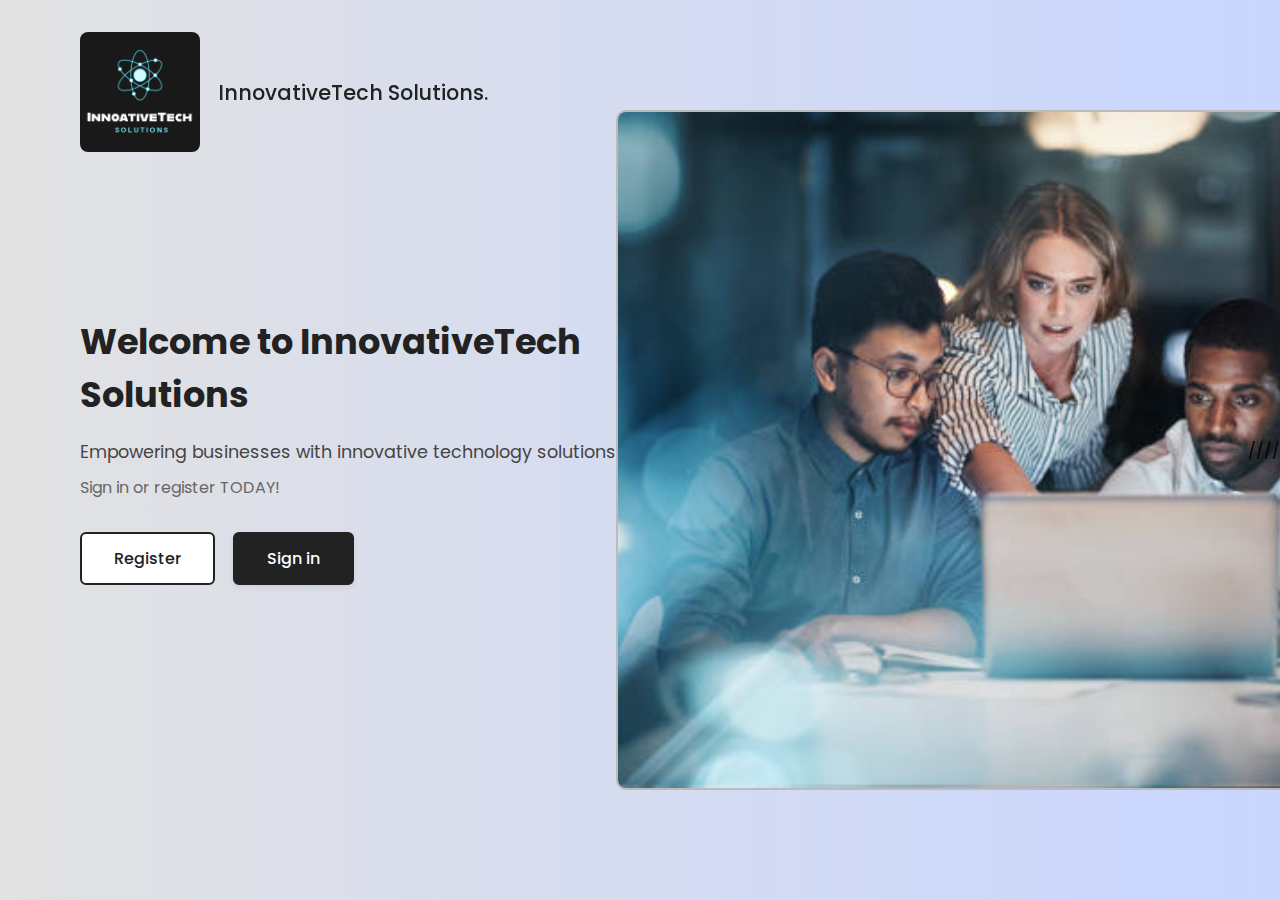
<file: UnsecureVersion/index.html>
<!doctype html>
<html lang="en">
  <head>
    <meta charset="UTF-8">
    <meta name="viewport" content="width=device-width, initial-scale=1.0">
    <title>InnovativeTech Solutions</title>
    <link rel="stylesheet" href="style.css">
    <link rel="stylesheet" href="indexpage.css">
  </head>
  <body>
    <div class="landing-container">
      <div class="logo-row">
        <img src="images/Logo.png" alt="Company Logo" class="logo-img">
        <span class="company-name">InnovativeTech Solutions.</span>
      </div>
      <div class="main-content">
        <div class="left-section">
          <div class="welcome-title">Welcome to InnovativeTech Solutions</div>
          <div class="tagline">Empowering businesses with innovative technology solutions.</div>
          <div class="subtext">Sign in or register TODAY!</div>
          <div class="button-row">
            <a href="register.php" class="btn-outline">Register</a>
            <a href="login.php" class="btn-filled">Sign in</a>
          </div>
        </div>
        <div class="right-section">
          <img src="images/stockphoto.jpg" alt="Stock Photo" class="stock-image">
        </div>
      </div>
    </div>
  </body>
</html> 


////
</file>
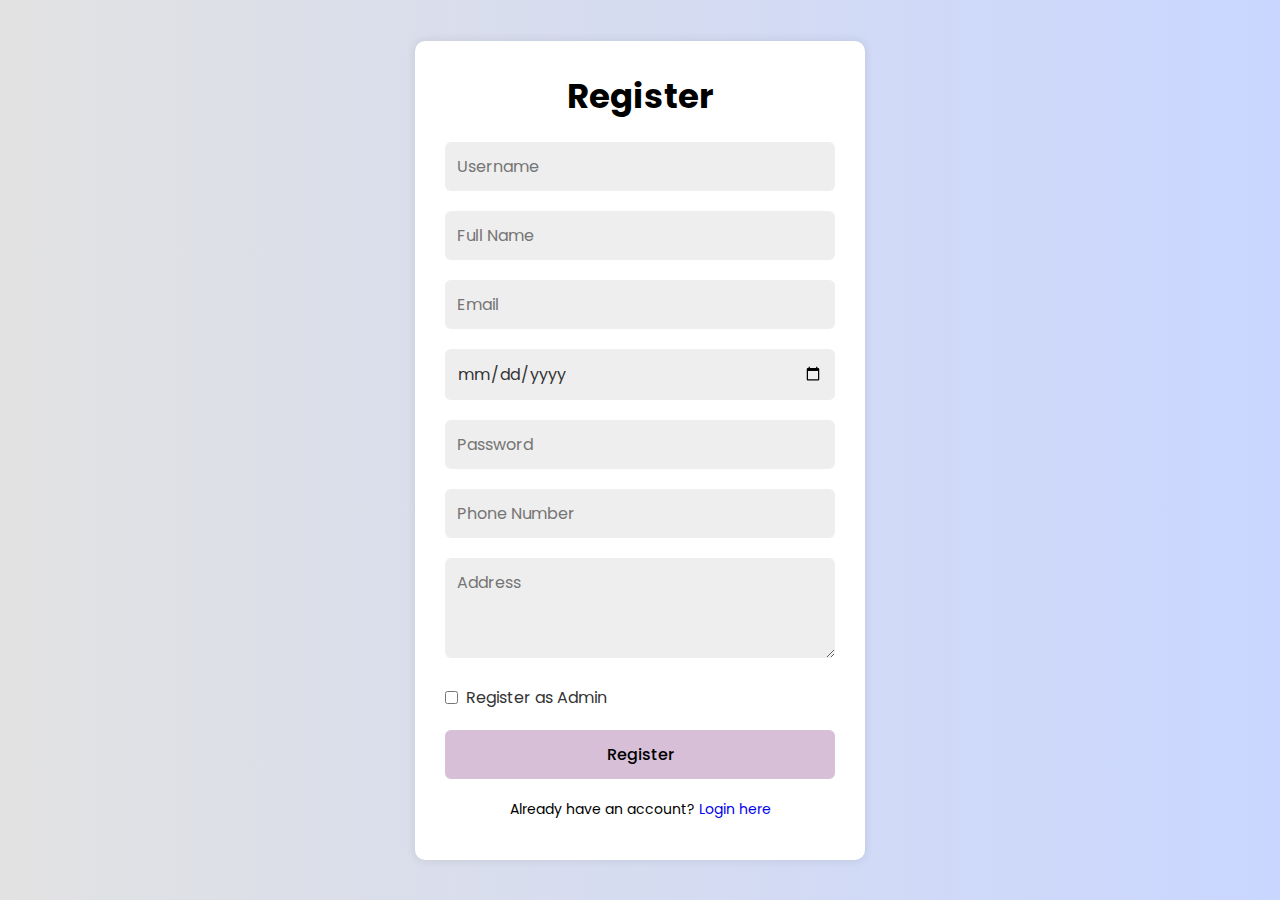
<file: SecureVersion copy/register.html>
<!doctype html>
<html lang="en">
  <head>
    <meta charset="UTF-8">
    <meta name="viewport" content="width=device-width, initial-scale=1.0">
    <title>Register - Secure System</title>
    <link rel="stylesheet" href="style.css">
  </head>
  <body>
    <div class="container">
        <div class="form-box" id="register-form"> 
            <form action="">
                <h2>Register</h2>
                <input type="text" name="username" placeholder="Username" required minlength="3" maxlength="20">
                <input type="text" name="fullname" placeholder="Full Name" required>
                <input type="email" name="email" placeholder="Email" required>
                <input type="date" name="dob" placeholder="Date of Birth" required>
                <input type="password" name="password" placeholder="Password" required minlength="8">
                <input type="tel" name="phone" placeholder="Phone Number" required pattern="[0-9]{10,15}">
                <textarea name="address" placeholder="Address" required rows="3"></textarea>
                <div class="admin-check">
                    <label>
                        <input type="checkbox" name="is_admin"> Register as Admin
                    </label>
                </div>
                <button type="submit" name="register">Register</button>
                <p>Already have an account? <a href="login.html">Login here</a></p>
            </form>
        </div>
    </div>
  </body>
</html>
</file>
<file: UnsecureVersion/style.css>
@import url('https://fonts.googleapis.com/css2?family=Poppins:wght@400;500;700&display=swap');

/* Styles everything */
*{
    margin: 0;
    padding: 0;
    box-sizing: border-box;
    font-family: "Poppins", serif;
}
 /*Styles the body */
body{
    display: flex;
    justify-content: center;
    align-items: center;
    min-height: 100vh;
    background: linear-gradient(to right, #e2e2e2, #c9d6ff);
    color: black;
}

/* Styles the container */
.container {
    width: 100vw;
    min-height: 100vh;
    margin: 0;
    position: relative;
    display: block;
}

/*Styles the form */
.form-box {
    width: 100%;
    max-width: 450px;
    margin: 0;
    padding: 40px 40px 30px 40px;
    background: #fff;
    border-radius: 10px;
    box-shadow: 0 0 10px rgba(0,0,0,0.1);
}
/*Styles the heading */
h2{
    font-size: 34px;
    text-align: center;
    margin-bottom: 20px;
}
/*Styles the input */
input, textarea{
    width: 100%;
    padding: 12px;
    background: #eee;
    border-radius: 6px;
    border: none;
    outline: none;
    font-size: 16px;
    color: #333;
    margin-bottom: 20px;
}

/* Specific styles for textarea */
textarea {
    resize: vertical;
    min-height: 100px;
    font-family: "Poppins", serif;
}

/* Styles for admin checkbox section */
.admin-check {
    margin-bottom: 20px;
}

.admin-check label {
    display: flex;
    align-items: center;
    gap: 8px;
    cursor: pointer;
    font-size: 16px;
    color: #333;
}

.admin-check input[type="checkbox"] {
    width: auto;
    margin: 0;
    cursor: pointer;
}

/*Styles the button */
button{
    width: 100%;
    padding: 12px;
    background:thistle;
    border-radius: 6px;
    border: none;
    cursor: pointer;
    font-size: 16px;
    color: black;
    font-weight: 500;
    margin-bottom: 20px;
    transition: 0.5s;
}
/*Chnage colour of button when user hovers over it */
button:hover{
    background:#6884d3;
}

/*Styles the p text */
p {
    font-size: 14px;
    text-align: center;
    margin-bottom: 10px;
}

/* Underline link when user hovers over it */
p a{
    text-decoration: none;
}
p a:hover{
    text-decoration: underline;
}

/* Responsive Design */
@media (max-width: 480px) {
    .container {
        padding: 10px;
    }
    
    .form-box {
        padding: 20px;
    }
}

/* --- Logo Row and Brand --- */
.logo-row {
    position: fixed;
    top: 0;
    left: 0;
    width: auto;
    display: flex;
    align-items: center;
    padding: 24px 0 0 32px;
    margin-bottom: 0;
    box-sizing: border-box;
    background: transparent;
    z-index: 100;
}
.logo-row .logo-img {
    width: 120px !important;
    height: 120px !important;
    margin-right: 18px !important;
    object-fit: contain !important;
}
.company-name {
    font-size: 1.3rem;
    font-weight: 500;
    color: #222;
}
.center-content {
    min-height: 100vh;
    width: 100vw;
    display: flex;
    justify-content: center;
    align-items: center;
    padding-top: 64px;
}
</file>
<file: UnsecureVersion/indexpage.css>
/* Landing page styles for InnovativeTech Solutions */
.landing-container {
  display: flex;
  flex-direction: column;
  width: 100vw;
  height: 100vh;
  padding: 0;
  background: linear-gradient(to right, #e2e2e2, #c9d6ff);
}
.logo-row {
  width: 100%;
  display: flex;
  align-items: center;
  padding: 32px 0 0 80px;
  margin-bottom: 0;
  box-sizing: border-box;
}
.main-content {
  flex: 1;
  display: flex;
  flex-direction: row;
  justify-content: space-between;
  align-items: stretch;
  width: 100%;
  height: 100%;
}
.left-section {
  flex: 1;
  display: flex;
  flex-direction: column;
  justify-content: center;
  align-items: flex-start;
  padding-left: 80px;
  min-width: 0;
}
.logo-img {
  width: 48px;
  height: 48px;
  border-radius: 8px;
  margin-right: 16px;
  object-fit: contain;
}
.company-name {
  font-size: 1.3rem;
  font-weight: 500;
  color: #222;
}
.welcome-title {
  font-size: 2.2rem;
  font-weight: 700;
  margin-bottom: 18px;
  color: #222;
}
.tagline {
  font-size: 1.1rem;
  margin-bottom: 10px;
  color: #444;
}
.subtext {
  font-size: 1rem;
  margin-bottom: 32px;
  color: #666;
}
.button-row {
  display: flex;
  gap: 18px;
}
.btn-outline {
  background: #fff;
  border: 2px solid #222;
  color: #222;
  padding: 12px 32px;
  border-radius: 6px;
  font-size: 1rem;
  font-weight: 500;
  cursor: pointer;
  transition: background 0.2s, color 0.2s;
  text-decoration: none;
  display: inline-block;
}
.btn-outline:hover {
  background: #f0f0f0;
}
.btn-filled {
  background: #222;
  border: 2px solid #222;
  color: #fff;
  padding: 12px 32px;
  border-radius: 6px;
  font-size: 1rem;
  font-weight: 500;
  cursor: pointer;
  box-shadow: 0 2px 6px rgba(0,0,0,0.08);
  transition: background 0.2s, color 0.2s;
  text-decoration: none;
  display: inline-block;
}
.btn-filled:hover {
  background: #444;
}
.right-section {
  flex: 1;
  display: flex;
  align-items: center;
  justify-content: center;
  min-width: 0;
}
.image-placeholder {
  width: 340px;
  height: 340px;
  border: 2px solid #bbb;
  border-radius: 10px;
  background: #fff;
  display: flex;
  align-items: center;
  justify-content: center;
  position: relative;
}
.image-placeholder::before, .image-placeholder::after {
  content: '';
  position: absolute;
  background: #bbb;
}
.image-placeholder::before {
  width: 2px;
  height: 90%;
  left: 50%;
  top: 5%;
  transform: translateX(-50%);
}
.image-placeholder::after {
  height: 2px;
  width: 90%;
  top: 50%;
  left: 5%;
  transform: translateY(-50%);
}
.stock-image {
  width: 680px;
  height: 680px;
  border: 2px solid #bbb;
  border-radius: 10px;
  background: #fff;
  object-fit: cover;
  display: block;
}
@media (max-width: 900px) {
  .landing-container {
    flex-direction: column;
    align-items: stretch;
    width: 100vw;
    height: auto;
    padding: 0;
  }
  .main-content {
    flex-direction: column;
    height: auto;
  }
  .right-section {
    margin-top: 40px;
  }
  .stock-image {
    width: 440px;
    height: 440px;
  }
}
@media (max-width: 600px) {
  .image-placeholder {
    width: 220px;
    height: 220px;
  }
  .left-section {
    padding-left: 20px;
  }
  .logo-row {
    padding-left: 20px;
  }
}
</file>
<file: SecureVersion copy/style.css>
@import url('https://fonts.googleapis.com/css2?family=Poppins:wght@400;500;700&display=swap');

/* Styles everything */
*{
    margin: 0;
    padding: 0;
    box-sizing: border-box;
    font-family: "Poppins", serif;
}
 /*Styles the body */
body{
    display: flex;
    justify-content: center;
    align-items: center;
    min-height: 100vh;
    background: linear-gradient(to right, #e2e2e2, #c9d6ff);
    color: black;
}

/* Styles the container */
.container{
    margin: 0 15px;
}

/*Styles the form */
.form-box{
    width: 100%;
    max-width: 450px;
    padding: 30px;
    background: #fff;
    border-radius: 10px;
    box-shadow: 0 0 10px rgba(0,0,0,0.1);
}
/*Styles the heading */
h2{
    font-size: 34px;
    text-align: center;
    margin-bottom: 20px;
}
/*Styles the input */
input, textarea{
    width: 100%;
    padding: 12px;
    background: #eee;
    border-radius: 6px;
    border: none;
    outline: none;
    font-size: 16px;
    color: #333;
    margin-bottom: 20px;
}

/* Specific styles for textarea */
textarea {
    resize: vertical;
    min-height: 100px;
    font-family: "Poppins", serif;
}

/* Styles for admin checkbox section */
.admin-check {
    margin-bottom: 20px;
}

.admin-check label {
    display: flex;
    align-items: center;
    gap: 8px;
    cursor: pointer;
    font-size: 16px;
    color: #333;
}

.admin-check input[type="checkbox"] {
    width: auto;
    margin: 0;
    cursor: pointer;
}

/*Styles the button */
button{
    width: 100%;
    padding: 12px;
    background:thistle;
    border-radius: 6px;
    border: none;
    cursor: pointer;
    font-size: 16px;
    color: black;
    font-weight: 500;
    margin-bottom: 20px;
    transition: 0.5s;
}
/*Chnage colour of button when user hovers over it */
button:hover{
    background:#6884d3;
}

/*Styles the p text */
p {
    font-size: 14px;
    text-align: center;
    margin-bottom: 10px;
}

/* Underline link when user hovers over it */
p a{
    text-decoration: none;
}
p a:hover{
    text-decoration: underline;
}

/* Responsive Design */
@media (max-width: 480px) {
    .container {
        padding: 10px;
    }
    
    .form-box {
        padding: 20px;
    }
}
</file>
